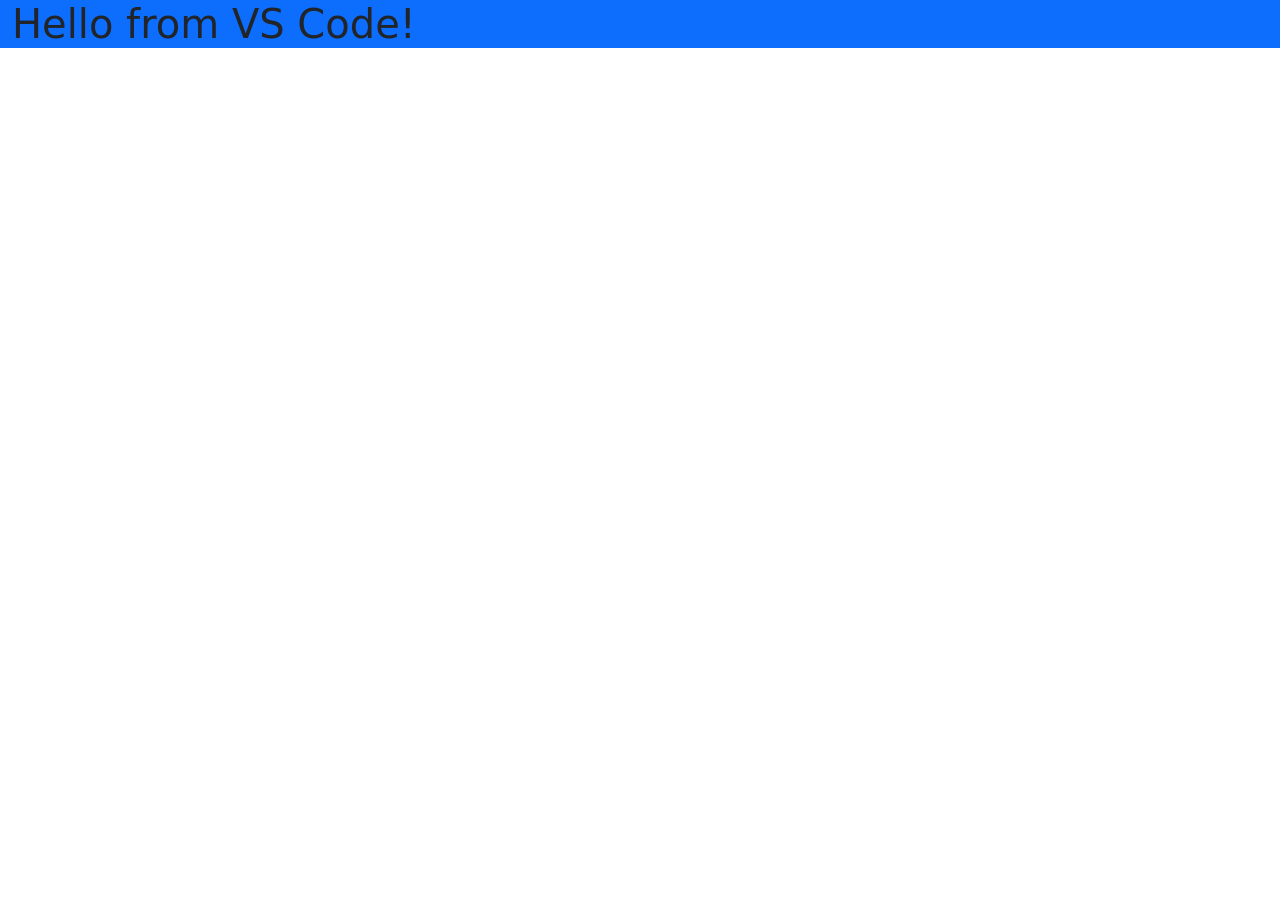
<file: bootstrap/index.html>
<!DOCTYPE html>
<html>
<head>
  <meta charset="UTF-8">
  <meta name=" viewport" content="width=device-width, initialscale=1.">
  <link href="https://cdn.jsdelivr.net/npm/bootstrap@5.3.8/dist/css/bootstrap.min.css" rel="stylesheet" integrity="sha384-sRIl4kxILFvY47J16cr9ZwB07vP4J8+LH7qKQnuqkuIAvNWLzeN8tE5YBujZqJLB" crossorigin="anonymous">
  <title>Thia is for bootstrap</title>
</head>
<body>

  <section class="container-fluid bg-primary">
    <div class="row">
      <div class="col-lg-4 bg-success">

      </div>
    </div>

    </div>
    <h1>Hello from VS Code!</h1>
  </section>
<script src="https://cdn.jsdelivr.net/npm/bootstrap@5.3.8/dist/js/bootstrap.bundle.min.js" integrity="sha384-FKyoEForCGlyvwx9Hj09JcYn3nv7wiPVlz7YYwJrWVcXK/BmnVDxM+D2scQbITxI" crossorigin="anonymous"></script>
</body>
</html>
</file>
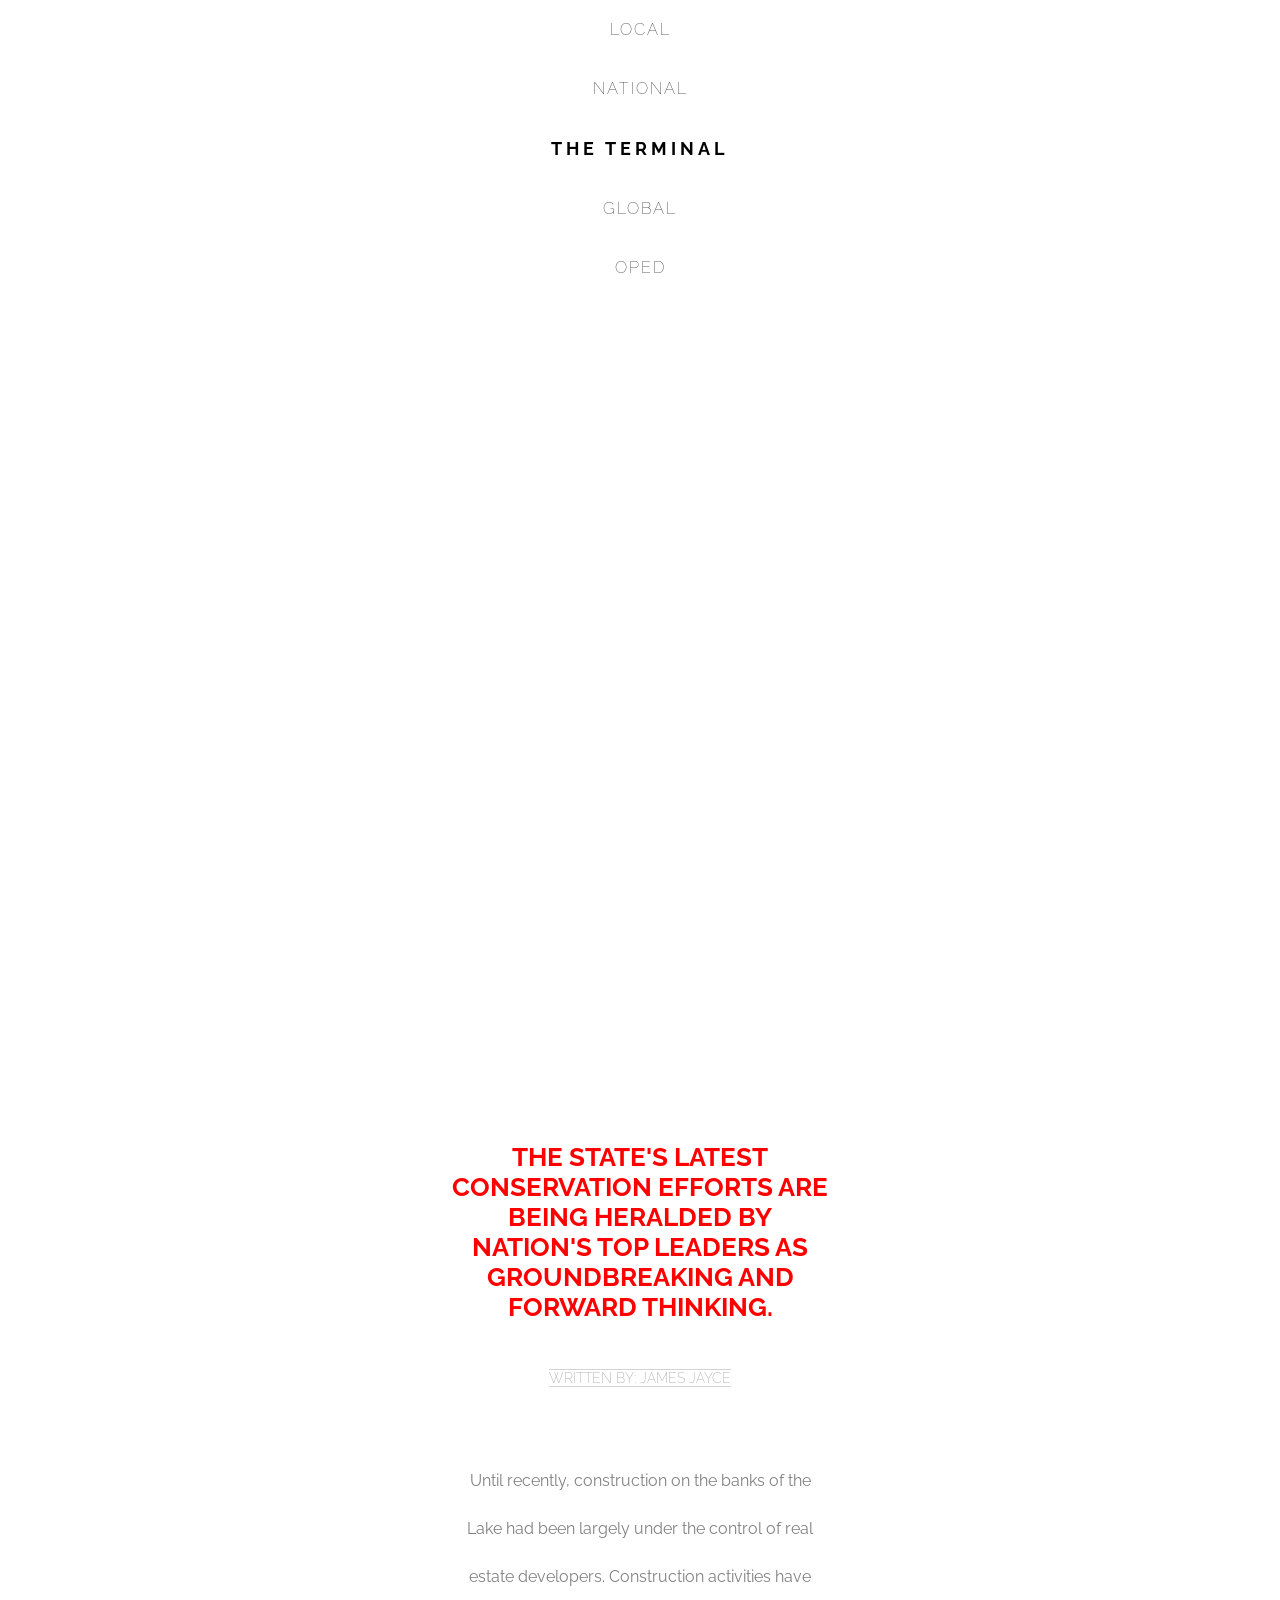
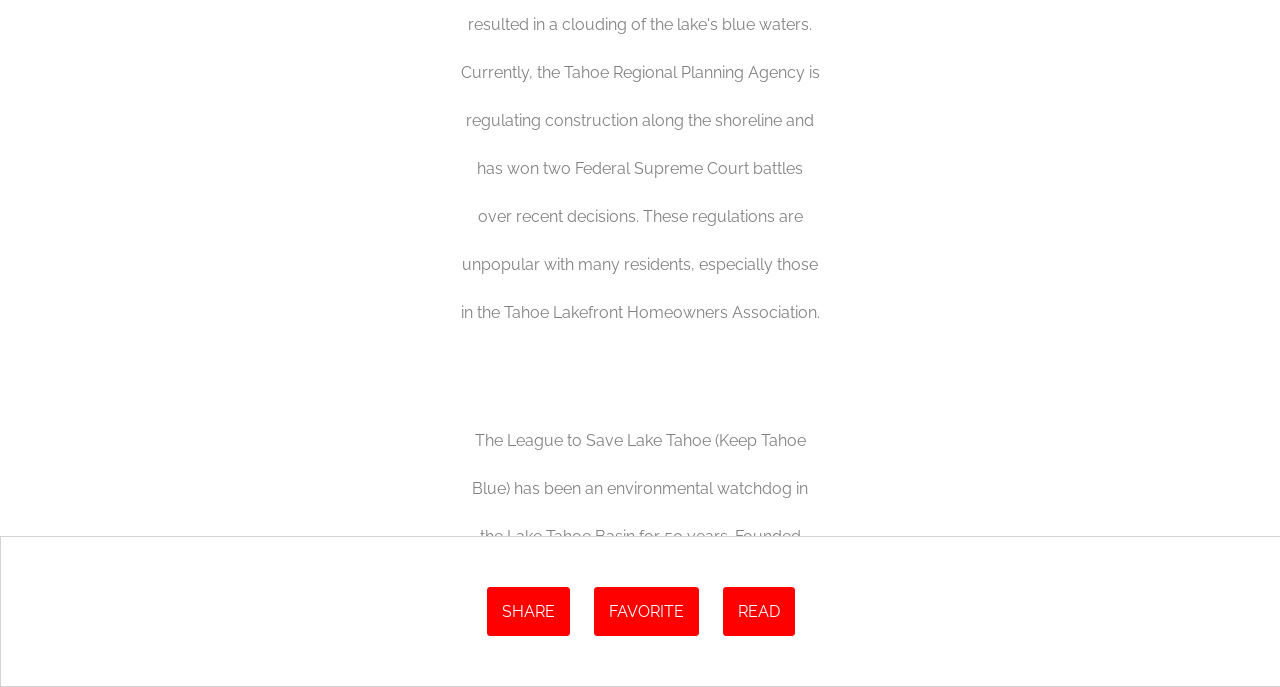
<file: The Box Model/index.html>
<!DOCTYPE html>
<html>
<head>
  <title>The Terminal - Your Source for Fact-Based News</title>
  <link href="https://fonts.googleapis.com/css?family=Amatic+SC|Raleway:100,200,600,700" rel="stylesheet">
  <link rel="stylesheet" href="style.css">
</head>
<body>

  <nav class="navigation">
    <ul>
      <li>LOCAL</li>
      <li>NATIONAL</li>
      <li class="logo">THE TERMINAL</li>
      <li>GLOBAL</li>
      <li>OPED</li>
      <li class="donate">DONATE</li>
    </ul>
  </nav>

  <div id="banner">
    <div class="content">
      <h1>Conservation Efforts at Lake Tahoe Being Praised by Nation's Leaders</h1>
    </div>
  </div>

  <div id="main" class="content">
    <h3>THE STATE'S LATEST CONSERVATION EFFORTS ARE BEING HERALDED BY NATION'S TOP LEADERS AS GROUNDBREAKING AND FORWARD THINKING.</h3>
    <span class="byline">WRITTEN BY: JAMES JAYCE</span>
    <p>Until recently, construction on the banks of the Lake had been largely under the control of real estate developers. Construction activities have resulted in a clouding of the lake's blue waters. Currently, the Tahoe Regional Planning Agency is regulating construction along the shoreline and has won two Federal Supreme Court battles over recent decisions. These regulations are unpopular with many residents, especially those in the Tahoe Lakefront Homeowners Association.</p>

    <p>The League to Save Lake Tahoe (Keep Tahoe Blue) has been an environmental watchdog in the Lake Tahoe Basin for 50 years. Founded when a proposal to build a four-lane highway around the lake (with a bridge over the entrance to Emerald Bay) was proposed in 1957, the League has thwarted poorly designed development projects and environmentally unsound planning. The League embraces responsible and diversified use of the Lake's resources while protecting and restoring its natural attributes.</p>

    <div class="pull-quote">
      <h2>"THE LEAGUE EMBRACES RESPONSIBLE AND DIVERSIFIED USE OF THE LAKE'S RESOURCES WHILE PROTECTING AND RESTORING ITS NATURAL ATTRIBUTES"</h2>
    </div>

    <p>Since 1980, the Lake Tahoe Interagency Monitoring Program (LTIMP) has been measuring stream discharge and concentrations of nutrients and sediment in up to 10 tributary streams in the Lake Tahoe Basin, California-Nevada. The objectives of the LTIMP are to acquire and disseminate the water quality information necessary to support science-based environmental planning and decision making in the basin. The LTIMP is a cooperative program with support from 12 federal and state agencies with interests in the Tahoe Basin. This data set, together with more recently acquired data on urban runoff water quality, is being used by the Lahontan Regional Water Quality Control Board to develop a program (mandated by the Clean Water Act) to limit the flux of nutrients and fine sediment to the Lake.</p>

    <p>UC Davis remains a primary steward of the lake. The UC Davis Tahoe Environmental Research Center is dedicated to research, education and public outreach, and to providing objective scientific information for restoration and sustainable use of the Lake Tahoe Basin. Each year, it produces a well-publicized "State of the Lake" assessment report.</p>
  </div>

  <div class="share">
    <a href="#">SHARE</a>
    <a href="#">FAVORITE</a>
    <a href="#">READ</a>
  </div>

</body>
</html>
</file>
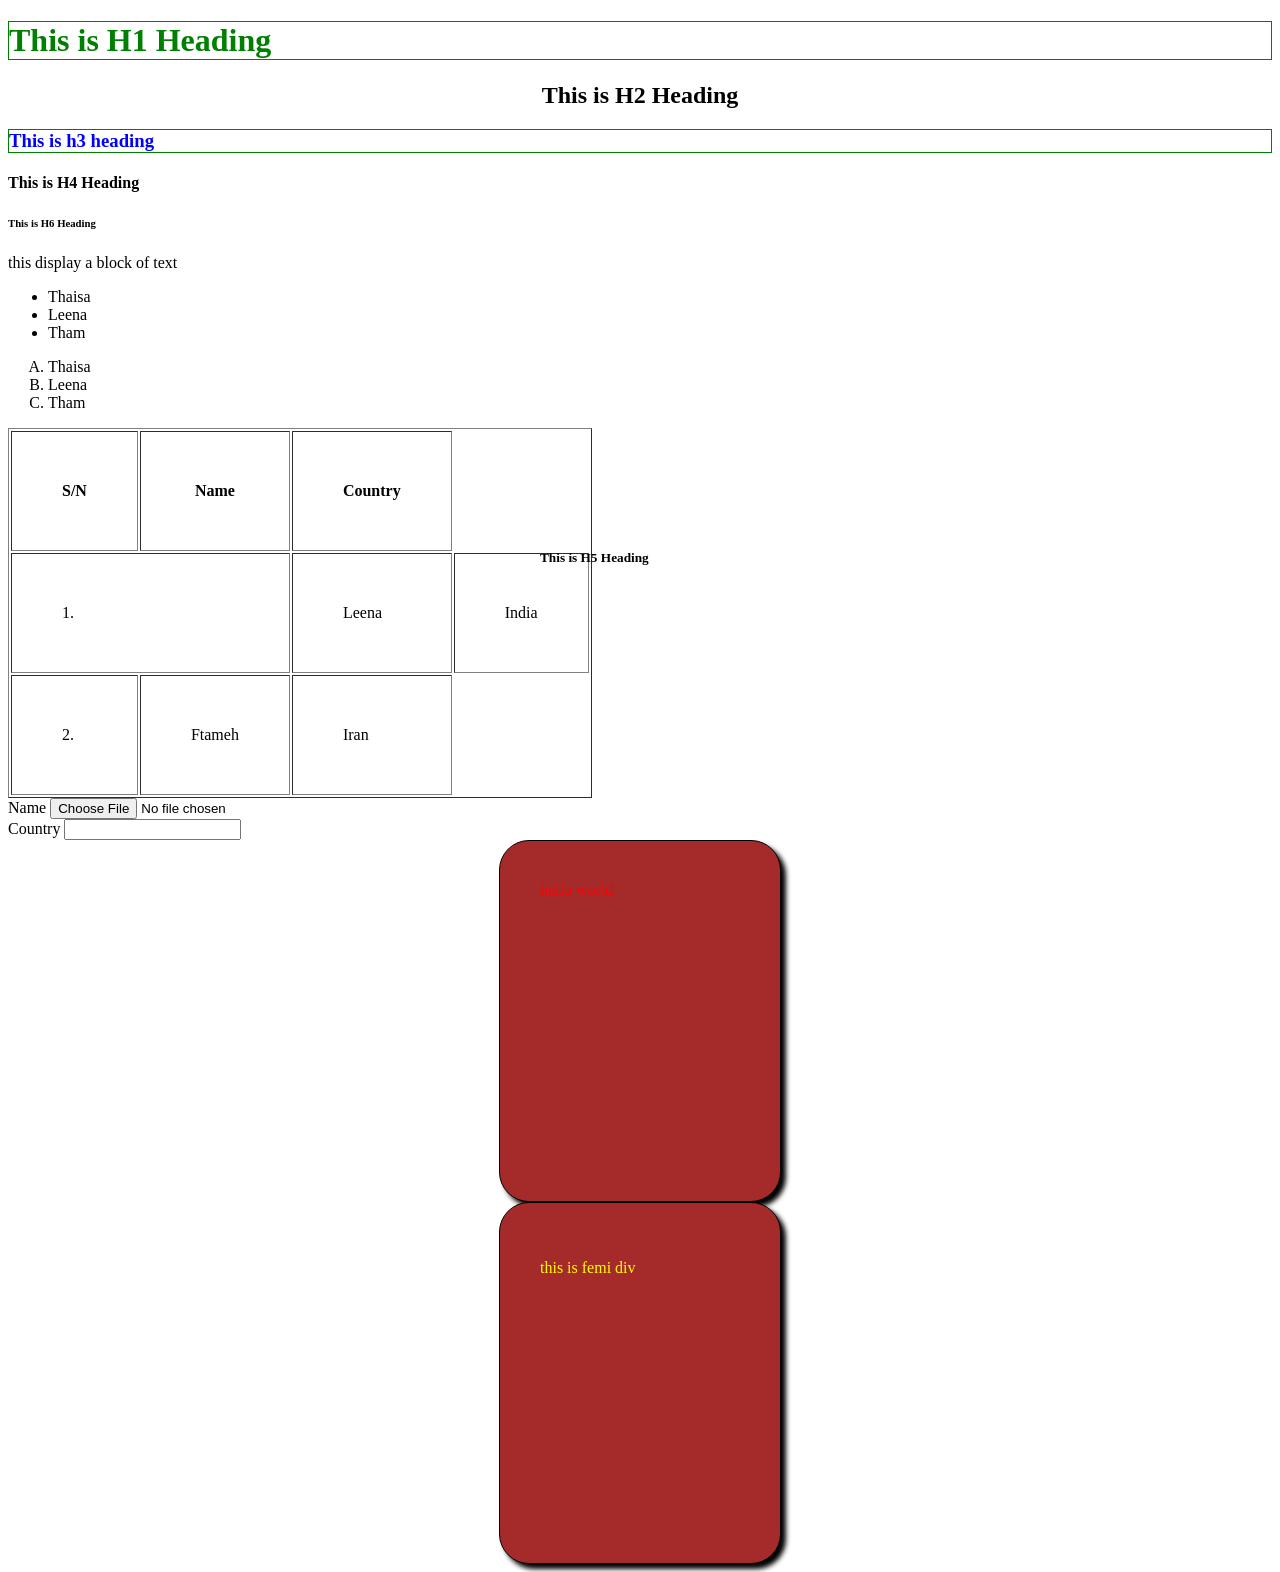
<file: first.html>
<!-- HTML - HyperTa=ext Markup Language - structure
 
tags and elements
structure
atributes
sematic tags

comment-->
<!-- comment here-->
<!-- <tag>->
    content
</tag> -->
<!-- <p></p>
 <img>
 <input>
 <br> -->


<!DOCTYPE html>
<html>
    <head>
        <meta charset="UTF-8">
        <meta name="description" content="WIT fall cohort html class">
        <meta name="keywords" content="html, css, beginner,tag">
        <meta name="viewport" content="width=device-width, initial-scale=1.0">
        <title>This is my first page</title> 
        <link href="style.css" rel="stylesheet">
        <style> h2{ text-align: center;  } </style>
    </head>

    <body>
        <div>
            <h1 style="color: green; border: 1px solid green">This is H1 Heading</h1>
            <h2>This is H2 Heading</h2>
            <h3 class="witclass" id="witid">This is h3 heading</h3>
            <h4 class="witclass">This is H4 Heading</h4>
            <h5 class="witclass">This is H5 Heading</h5>
            <h6 class="witclass">This is H6 Heading</h6>
            <p>this display a block of text</p>
        </div>
        <section>
        <ul>
            <li>Thaisa</li>
            <li>Leena</li>
            <li>Tham</li>
        </ul>
        <ol type="A">
            <li>Thaisa</li>
            <li>Leena</li>
            <li>Tham</li>
        </ol>
        </section>
        <table border="1" cellpadding="50">
            <thead>
                <tr>
                    <th>S/N</th>
                    <th>Name</th>
                    <th>Country</th>
                </tr>
            </thead>
            <tbody>
                <tr>
                    <td colspan="2">1.</td>
                    <td>Leena</td>
                    <td>India</td>
                </tr>
                <tr>
                    <td>2.</td>
                    <td>Ftameh</td>
                    <td>Iran</td>
                </tr>
            </tbody>
        <tfoot>
            
        </tfoot>
        </table>
    
    <form>
        <div>
            <label>Name</label>
            <input type="file">
        </div>
        <div>
            <label>Country</label>
            <input type="text">
        </div>
       </form>
    <section class="blogcard"> hello world
       </section>  
        
    <div class="blogcard"> 
         <p id="blogarticle">this is femi div</p>   
       </div>

    <!-- <img src="https://img.freepik.com/free-photo/top-view-fruits-as-pineapple-pomegranate-apple-peach-plum-with-basket-raspberry-green-surface_141793-15341.jpg?t=st=1764183013~exp=1764186613~hmac=f8e8b6aba82522233dee8a16a84f733a5dd246075c1a83f16105628e68be04e2&w=2000" />
        -->
    </body>

</html>
</file>
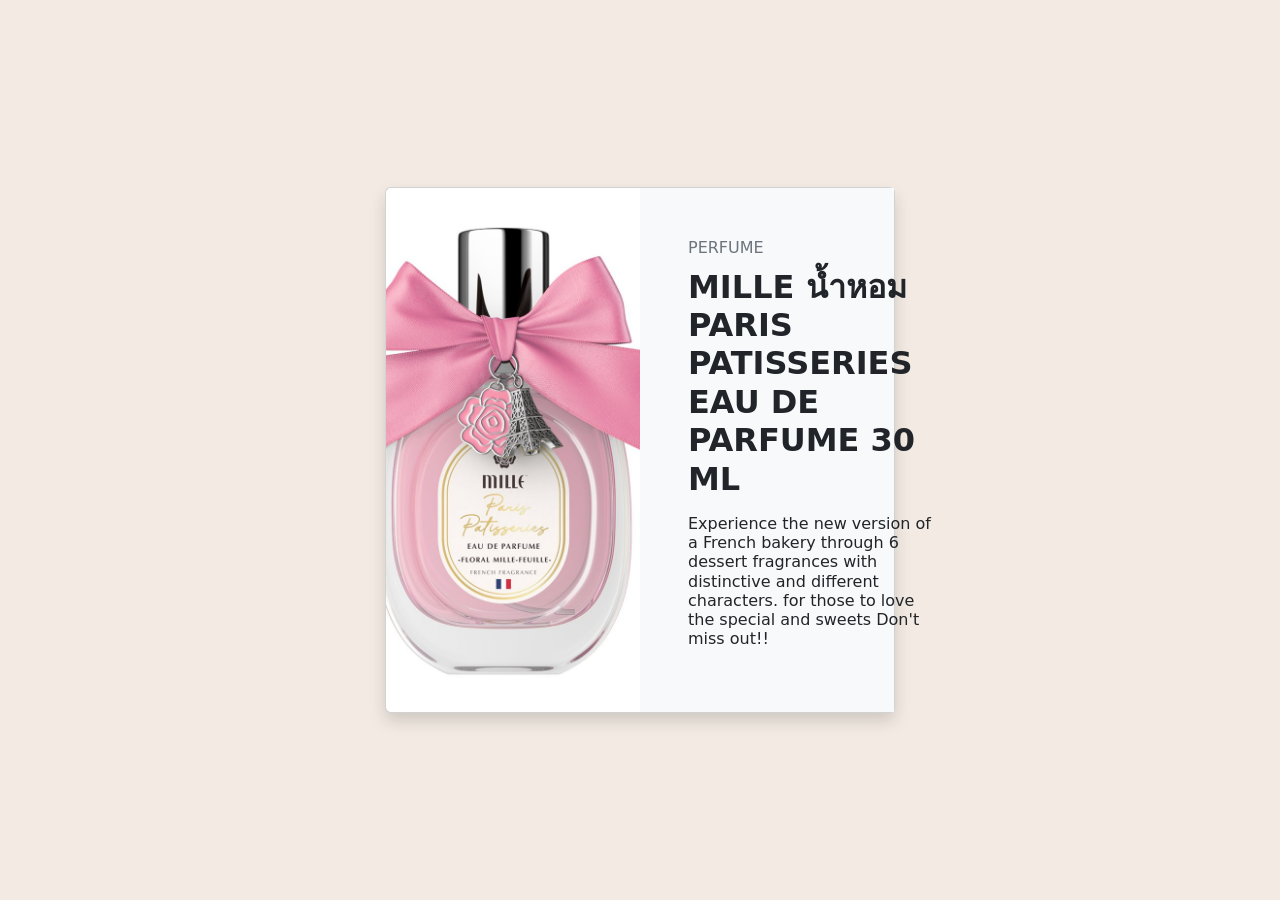
<file: bootstrap/bootstrap.html>
<!DOCTYPE html>
<html lang="en">
<head>
  <meta charset="UTF-8">
  <meta name="viewport" content="width=device-width, initial-scale=1.0">
  <title>Document</title>
  <link href="https://cdn.jsdelivr.net/npm/bootstrap@5.3.8/dist/css/bootstrap.min.css" rel="stylesheet">
</head>
<body>
    <main class="container-fluid" style="background-color: #f3ebe3; height: 100vh;">
        <div class="row d-flex" style="height: 100vh;">

            <section class="col-lg-5 mx-auto my-auto">
                <div class="card shadow">

                    <div class="row g-0">
                        <div class="col-lg-6">
                            <img src="Perfume.jpg" class="img-fluid rounded-start" style="height:100%; object-fit:cover;">
                        </div>
                        <div class="col-lg-6 p-5 bg-light">
                            <p class="text-uppercase text-secondary mb-2">Perfume</p>
                            <h2 class="fw-bold mb-3" style="width: 250px;">
                                MILLE น้ำหอม PARIS PATISSERIES EAU DE PARFUME 30 ML
                            </h2>
                            <h6 class="fw-normal mb-3" style="width: 250px;">
                                Experience the new version of a French bakery through 6 dessert fragrances with distinctive and different characters. for those to love the special and sweets Don't miss out!! 
                            </h6>
                        </div>

                    </div>

                </div>
            </section>

        </div>
    </main>

    <script src="https://cdn.jsdelivr.net/npm/bootstrap@5.3.8/dist/js/bootstrap.bundle.min.js"></script>
</body>
</html>
</file>
<file: The Box Model/style.css>
body {
  background-color: white;
  font-family: 'Raleway', sans-serif;
  margin: 0;
  padding: 0;
}

.navigation ul {
  margin: 0;
  padding: 0;
  text-align: center;
}

.navigation li {
  font-weight: 100;
  letter-spacing: 2px;
  padding: 20px;
}

.navigation  li.logo {
  color: black;
  font-size: 18px;
  font-weight: 700;
  letter-spacing: 4px;
}

.donate{
  visibility: hidden;
}

#banner {
  background-image: url("https://content.codecademy.com/courses/web-101/unit-6/htmlcss1-img_tahoe.jpeg");
  background-size: cover;
  background-position: bottom center;
  height: 700px;
  width: 100%;
}

#banner .content h1 {
  border: 3px solid white;
  position: relative;
  top: 50px;
  width: 400px;
  margin: 0 auto;
}

#main {
  margin: 0 auto;
  padding: 40px;
  text-align: center;
  width: 400px;
  height: 1000px;
  overflow: scroll;
}

h1 {
  color: white;
  font-size: 42px;
  font-weight: 600;
  text-align: center;
}

h2 {
  border: 1px dotted red;
  color: red;
  font-size: 14px;
  line-height: 48px;
  padding: 20px 30px;
  margin: 30px 20px;
  text-align: center;
}

h3 {
  color: red;
  font-size: 26px;
  font-weight: 700;
  padding: 20px 10px;
}

p {
  color: grey;
  font-size: 16px;
  line-height: 48px;
  margin-top: 60px;
  padding: 10px 20px;
}

.pull-quote {
  margin: 0 auto;
  width: 400px;
}

.byline {
  border-bottom: 1px solid LightGrey;
  border-top: 1px solid LightGrey;
  color: DarkGrey;
  font-size: 14px;
  font-weight: 200;
}

.share {
  border: 1px solid LightGrey;
  padding: 40px 0px;
  position: relative;
  text-align: center;
  width: 100%;
}

.share a {
  background: red;
  border: 1px solid red;
  border-radius: 3px;
  color: white;
  display: inline-block;
  margin: 10px;
  padding: 14px;
  text-decoration: none;
}

.share a:hover {
  background: white;
  border: 1px solid red;
  color: red;
}
</file>
<file: style.css>
/* CSS - Cascading Style Sheet - define styles - design */

/* how to appy css to html - what are the ways
css selectors
selector specificity 
chaining selector to control specificity */

/* Inline - as an attribute to a tag
in the head
external */

/* CSS Selector */

/* 1. tag -  div
2. class - e.g .witclass
3. id - e.g. #witid

Specificity - ID > Class > tag */

.blogcard{
    /* property: value; */
    width: 250px;
    height: 400px;
    border-radius: 30px;
    border: 1px solid black;
    margin: auto;
    padding: 40px 40px 20px;
    box-shadow: 5px 5px 5px black;
}


/* chaining */
/* chaining with no space */
section.blogcard{
    color: red;
}

#witid{
    color:blue
}

h3#witid{
 border: 1px solid green;
}

/* chaining with space */


div #blogarticle{
    color: yellow;
}

#blogarticle{
    color: tomato;
}

h5{
    padding: 20px 5px 8px 10px;
    margin: 30px 10px 1px 30px;
    position: fixed;
    top: 500px;
    left: 500px;
}

/* hi{
    position: 
    top: 100px;
} */

    

.blognocontainer{
    display: flex;
    flex-direction: column;
    margin: 0 auto;
}

/*media queries*/
@media (min-width: 400px) and (max-width: 789px) {
    .blogcontainer{
        display: flex;
        flex-direction: column;
    }
}

.blogcard{
    /* property: value; */
    width: 200px;
    height: 300px;
    border-radius: 30px;
    border: 1px solid black;
    margin: auto;
    padding: 40px 40px 20px;
    box-shadow: 5px 5px 5px black;
    background-color: brown;
}
</file>
